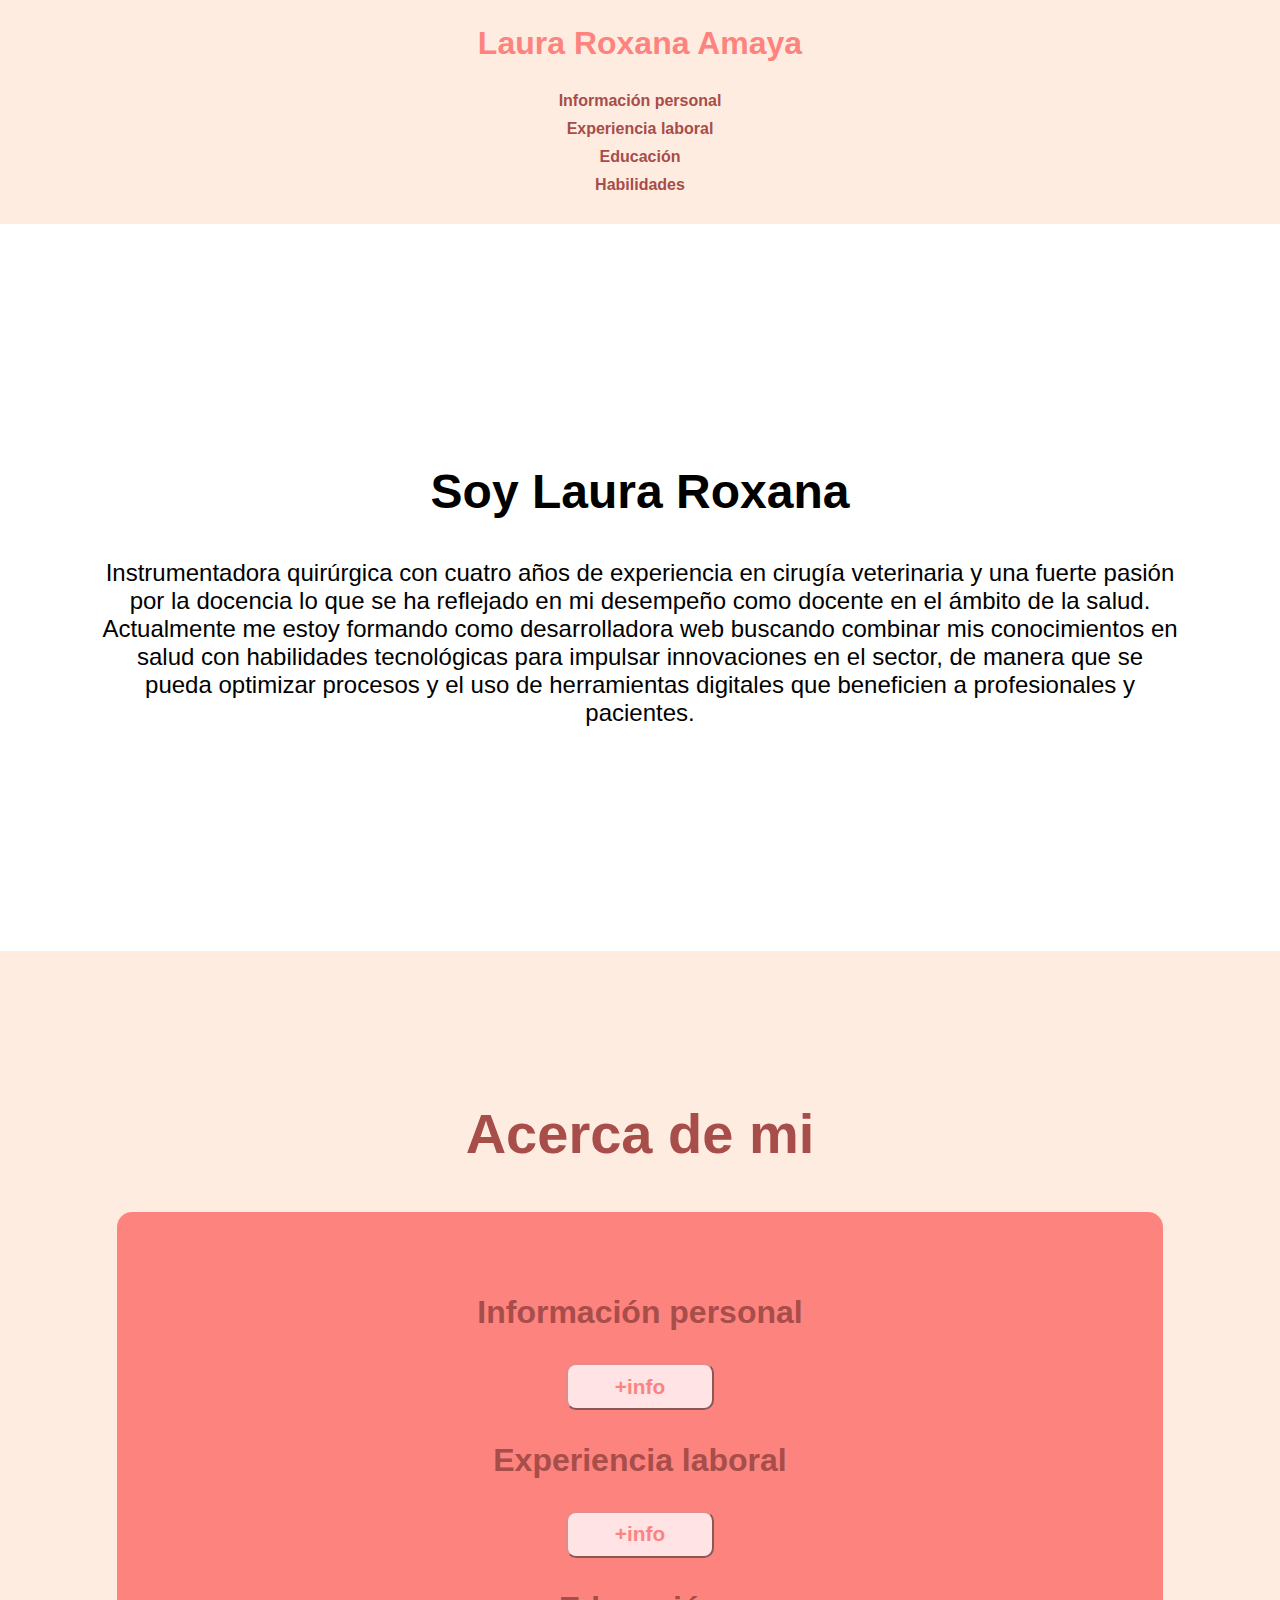
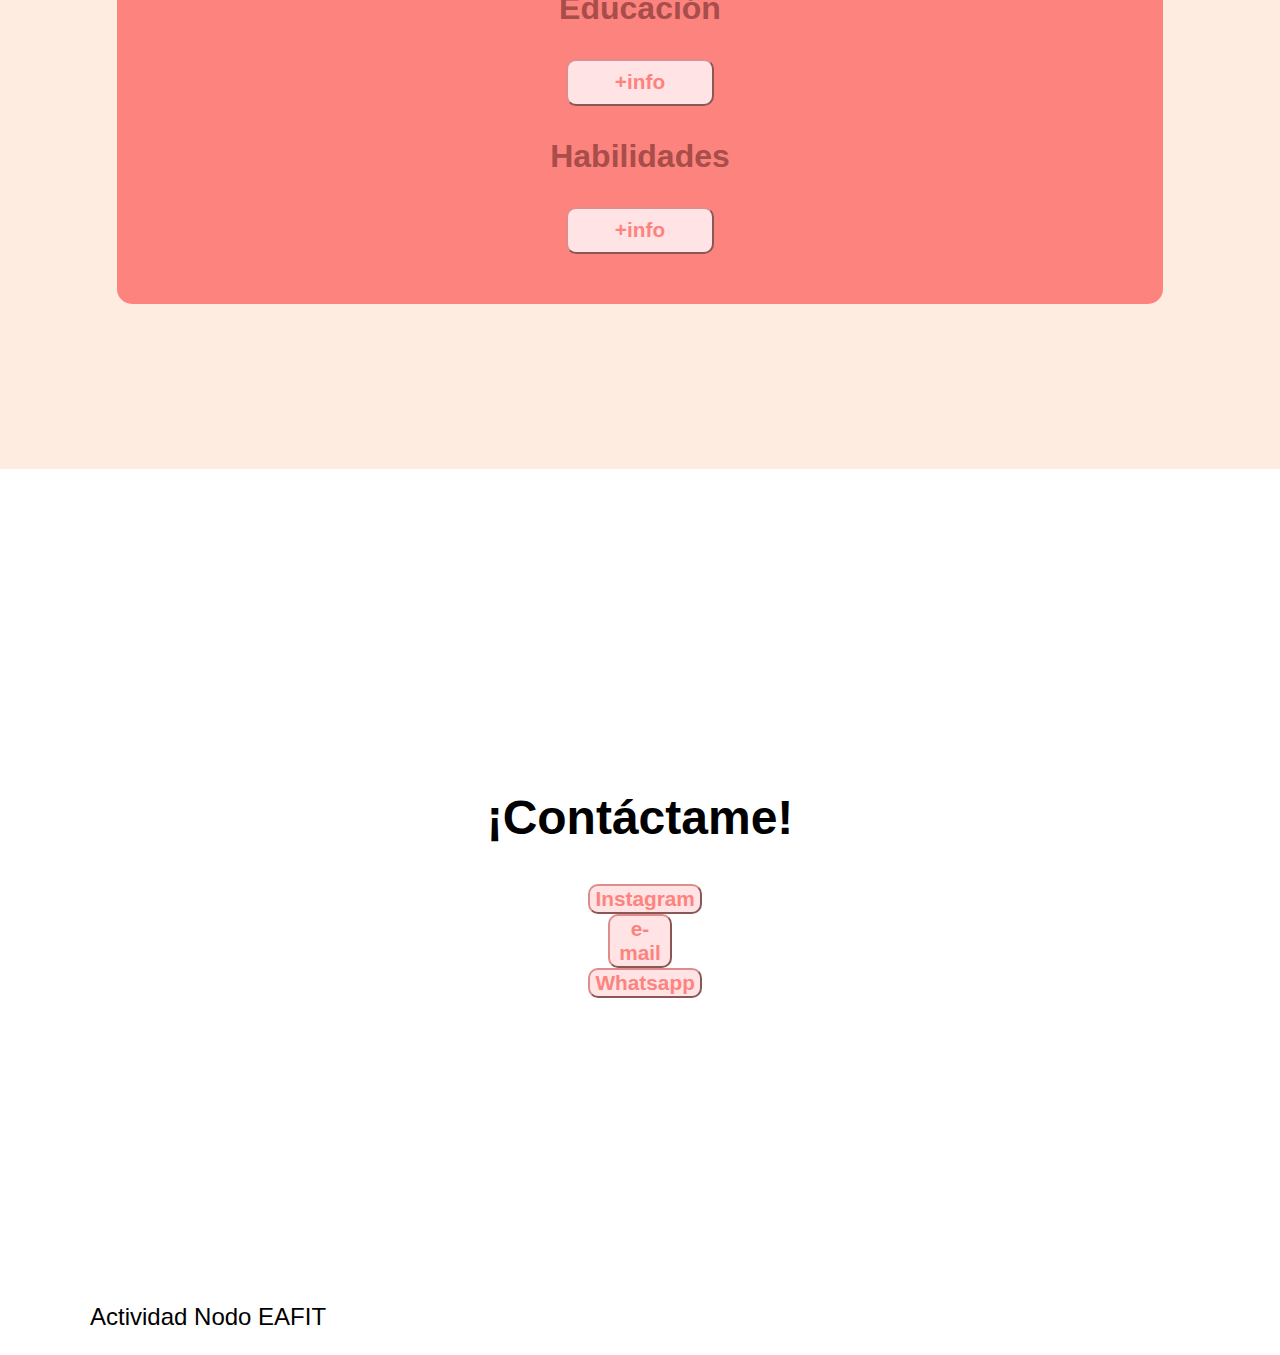
<file: workshop/index.html>
<!DOCTYPE html>
<html lang="en">
<head>
    <meta charset="UTF-8">
    <meta name="viewport" content="width=device-width, initial-scale=1.0">
    <title>Tarjeta de presentación</title>
    <link rel="stylesheet" href="index.css"/>
</head>
<body>
    <header>
        <div class="container">
            <p class="logo">Laura Roxana Amaya</p>
            <nav>
                <a href="#information">Información personal</a>
                <a href="#laboral-experience">Experiencia laboral</a>
                <a href="#education">Educación</a>
                <a href="#habilities">Habilidades</a>
            </nav>
        </div>
    </header>
    <section id="who-im">
        <div class="container">      
            <div class="my-photo"></div>
            <h2>Soy Laura Roxana</h2>
            <p>Instrumentadora quirúrgica con cuatro años de experiencia en cirugía veterinaria y una fuerte pasión por la docencia lo que se ha reflejado en mi desempeño como docente en el ámbito de la salud. Actualmente me estoy formando como desarrolladora web buscando combinar mis conocimientos en salud con habilidades tecnológicas para impulsar innovaciones en el sector, de manera que se pueda optimizar procesos y el uso de herramientas digitales que beneficien a profesionales y pacientes. </p>
        </div>
    </section>

    <section id="about-me">
        <div class="container">
            <h2>Acerca de mi</h2>
            <div id="letter">
                <div id="information">
                            <h3>Información personal</h3>
                            <p>
                                Laura Roxana Amaya Molina
                                <br>Correo electrónico: lroxana.amaya@gmail.co
                                <br>Teléfono: 314728754
                                <br>LinkedIn
                            </p>    
                            <button>+info</button>
                </div>
                    <div id="laboral-experience">
                        <h3>Experiencia laboral</h3>
                        <p>
                            <br>Docente Universidad de Antioquia (2020-2024)
                            <br>Instrumentadora quirúrgica Centro de veterinaria y zootecnia CES (2020-Actualidad)
                            <br>Docente Universidad CES (2022-Actualidad)
                        </p>
                        <button>+info</button>
                    </div>
                    <div id="education">
                        <h3>Educación</h3>
                        <p>
                            <br>Instrumentadora quirúrgica Universidad de Antioquia (2020)
                            <br>Diplomado TICS en la práctica docente Universidad CES (2023)
                            <br>Diplomado en docencia universitaria Universidad CES (2023)
                            <br>Instructora en simulación en salud Universidad de Antioquia (2023)
                            <br>Desarrollo Frontend Nodo EAFIT (Cursando)
                        </p>   
                                <button>+info</button>
                        
                    </div>
                    <div id="habilities">
                        <h3>Habilidades</h3>
                        <p>
                            <br>Manejo avanzado de herramienta quirúrgicas y tecnología en cirugía
                            <br>Conocimiento de programación HTML, CSS y JavaScript
                            <br>Comunicación efectiva en equipos interdisciplinarios
                            <br>Capacidad para enseñar y transmitir conocimientos de manera clara y didáctica
                            <br>Adaptabilidad en entornos dinámicos
                            <br>Idiomas: Español(Nativo) Inglés(B1.2)
                        </p>
                        <button>+info</button<br>
                    </div>
            </div>    
        </div>
        </div>
    </section>

    <section id="follow-me">
        <h2>¡Contáctame!</h2>
        <form action="https://www.instagram.com/roxamaya30?igsh=MTAwazNkM3JiaXhnZQ%3D%3D&utm_source=qr " target="_blank">
            <button>Instagram</button>   
        </form> 
        <form action="mailto:lroxana.amaya@gmail.com" target="_blank">    
            <button>e-mail</button>
        </form> 
        <form action="https://wa.me/573147287543" target="_blank">
        <button>Whatsapp</button>
        </form>
    </section>

   <footer>
    <div class="container">
        <p>Actividad Nodo EAFIT</p>
    </div>
   </footer>
    
</body>
</html>
</file>
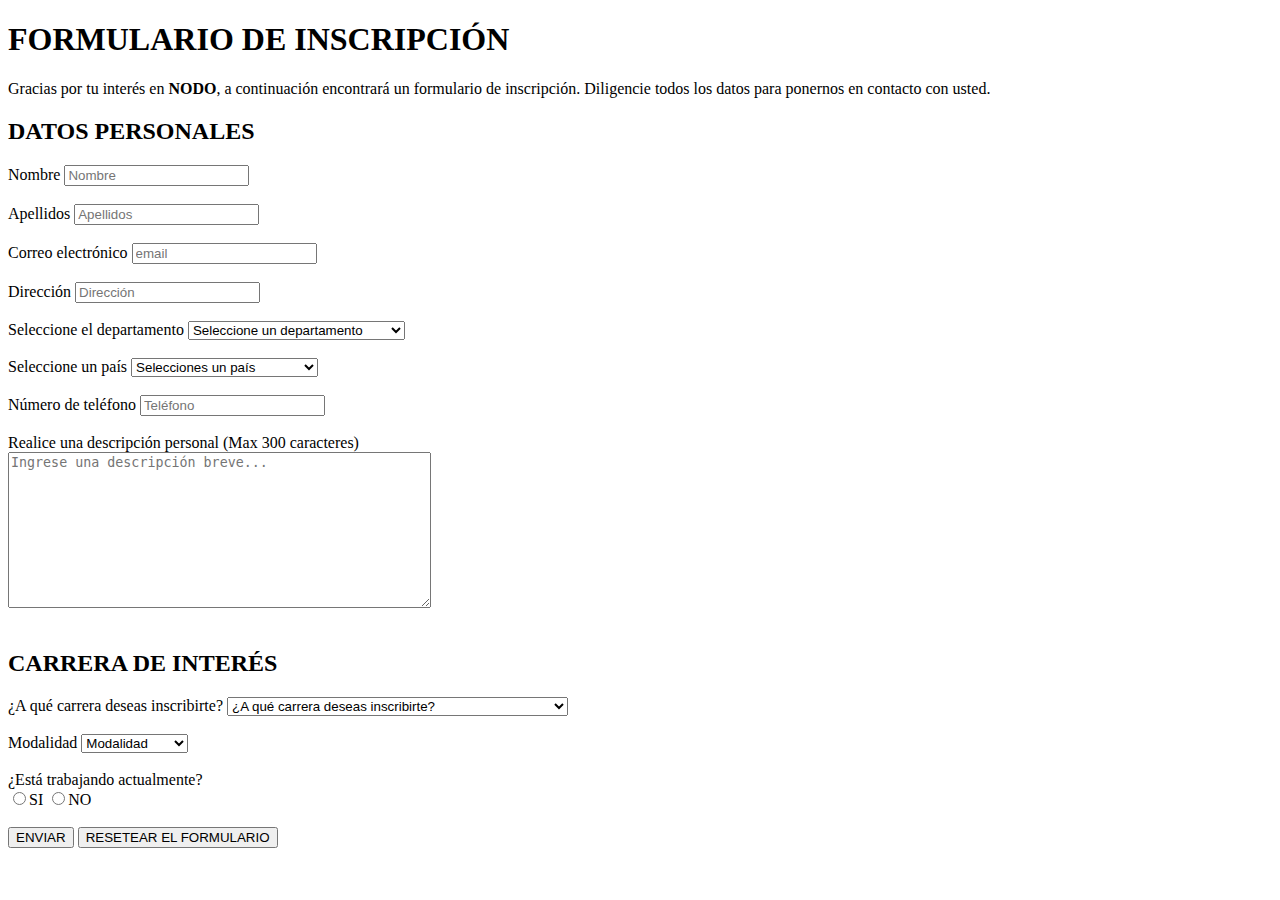
<file: formulario.html>
<!DOCTYPE html> 
<html lang="es">
<head>
<meta charset="utf-8">
<link rel="preconnect" href="https://fonts.googleapis.com">
<link rel="preconnect" href="https://fonts.gstatic.com" crossorigin>
<link href="https://fonts.googleapis.com/css2?family=Barlow+Condensed:ital,wght@0,100;0,200;0,300;0,400;0,500;0,600;0,700;0,800;0,900;1,100;1,200;1,300;1,400;1,500;1,600;1,700;1,800;1,900&display=swap" rel="stylesheet">
<title>Formulario de inscripción</title>
</head>
<body>
<form action="/submit" method="post">
    <h1><strong>FORMULARIO DE INSCRIPCIÓN</strong></h1>
    <p>Gracias por tu interés en <strong>NODO</strong>, a continuación encontrará un formulario de inscripción. Diligencie todos los datos para ponernos en contacto con usted.</p>
<h2>DATOS PERSONALES</h2>
<label for="nombre">Nombre</label>
<input type="text" id="nombre" name="nombre" placeholder="Nombre" required>
<br>
<br>
<label for="apellidos">Apellidos</label>
<input type="text" id="apellidos" name="apellidos" placeholder="Apellidos" required>
<br>
<br>
<label for="e-mail">Correo electrónico</label>
<input type="email" id="e-mail" name="e-mail" placeholder="email" required>
<br>
<br>
<label for="direccion">Dirección</label>
<input type="text" id="direccion" name="direccion" placeholder="Dirección">
<br>
<br>
<label for="departamento">Seleccione el departamento</label>
<select name="departamento" id="departamento" required>
    <option value="">Seleccione un departamento</option>
    <option value="amazonas">AMAZONAS</option>
    <option value="antioquia">ANTIOQUIA</option>
    <option value="arauca">ARAUCA</option>
    <option value="atlantico">ATLANTICO</option>
    <option value="boliVar">BOLÍVAR</option>
    <option value="boyaca">BOYACÁ</option>
    <option value="caldas">CALDAS</option>
    <option value="caqueta">CAQUETÁ</option>
    <option value="casanare">CASANARE</option>
    <option value="cauca">CAUCA</option>
    <option value="cesar">CESAR</option>
    <option value="choco">CHOCÓ</option>
    <option value="cordoba">CÓRDOBA</option>
    <option value="cundinamarca">CUNDINAMARCA</option>
    <option value="distrito-capital">DISTRITO CAPITAL</option>
    <option value="guainia">GUAINÍA</option>
    <option value="guaviare">GUAVIARE</option>
    <option value="huila">HUILA</option>
    <option value="la guajira">LA GUAJIRA</option>
    <option value="magdalena">MAGDALENA</option>
    <option value="meta">META</option>
    <option value="nariño">NARIÑO</option>
    <option value="norte-de-santander">NORTE DE SANTANDER</option>
    <option value="putumayo">PUTUMAYO</option>
    <option value="quindio">QUINDÍO</option>
    <option value="risaralda">RISARALDA</option>
    <option value="san-andres-y-providencia">SAN ANDRÉS Y PROVIDENCIA</option>
    <option value="santander">SANTANDER</option>
    <option value="sucre">SUCRE</option>
    <option value="tolima">TOLIMA</option>
    <option value="valle">VALLE</option>
    <option value="vaupes">VAUPÉS</option>
    <option value="vichada">VICHADA</option>
    </select>
<br>  
<br>  
    <label for="pais">Seleccione un país</label> 
    <select name="pais" id="pais" required>
    <option value="">Selecciones un país</option>
    <option value="argentina">ARGENTINA</option>
    <option value="Bolivia">BOLIVIA</option>
    <option value="brasil">BRASIL</option>
    <option value="chile">CHILE</option>
    <option value="colombia">COLOMBIA</option>
    <option value="costa rica">COSTA RICA</option>
    <option value="cuba">CUBA</option>
    <option value="ecuador">ECUADOR</option>
    <option value="el salvador">EL SALVADOR</option>
    <option value="guayana-francesa">GUAYANA FRANCESA</option>
    <option value="granada">GRANADA</option>
    <option value="guatemala">GUATEMALA</option>
    <option value="guayana">GUAYANA</option>
    <option value="haiti">HAITÍ</option>
    <option value="honduras">HONDURAS</option>
    <option value="jamaica">JAMAICA</option>
    <option value="mexico">MÉXICO</option>
    <option value="nicaragua">NICARAGUA</option>
    <option value="paraguay">PARAGUAY</option>
    <option value="panama">PANAMÁ</option>
    <option value="peru">PERÚ</option>
    <option value="puerto-rico">PUERTO RICO</option>
    <option value="republica-dominicana">REPÚBLICA DOMINICANA</option>
    <option value="surinam">SURINAM</option>
    <option value="uruguay">URUGUAY</option>
    <option value="venezuela">VENEZUELA</option>
    </select>
<br>
<br>
<label for="telefono">Número de teléfono</label>
<input type="text" id="telefono" name="telefono" pattern="\d{10}" maxlength="10" required title="Debe ingresar exactamente 10 números" placeholder="Teléfono">
<br>
<br>
<label for="descripcion">Realice una descripción personal (Max 300 caracteres)</label>
<br>
<textarea cols="50" rows="10" id="descripcion" name="descripcion" placeholder="Ingrese una descripción breve..." maxlength="300" required></textarea>
<br>
<br>
<h2><strong>CARRERA DE INTERÉS</strong></h2>
<label for="carrera">¿A qué carrera deseas inscribirte?</label>
<select name="carrera" id="carrera" required>
    <option value="">¿A qué carrera deseas inscribirte?</option>
    <option value="jobs-to-be-done">JOBS TO BE DONE</option>
    <option value="cloud-native">CLOUD NATIVE</option>
    <option value="frontend">FRONTEND</option>
    <option value="backend">BACKEND</option>
    <option value="fundamentals">FUNDAMENTALS</option>
    <option value="python">PHYTON</option>
    <option value="marketing-digital">MARKETING DIGITAL</option>
    <option value="mas-carreras">PUEDEN OBTENER MÁS EN LA PÁGINA DE NODO</option>
        </select>
    <br>
    <br>
<label for="modalidad">Modalidad</label>
<select name="modalidad" id="modalidad" required>
    <option value="">Modalidad</option>
    <option value="presencial">PRESENCIAL</option>
    <option value="virtual">VIRTUAL</option>
</select>
<br>
<br>
<label for="esta-trabajando-si" required>¿Está trabajando actualmente?</label>
<br>
<input type="radio" id="esta-trabajando-si" name="esta-trabajando" value="si">SI
<label for="esta-trabajando-no"></label>
<input type="radio" id="esta-trabajando-no" name="esta-trabajando" value="no">NO


<br>
<br>
<button type="submit">ENVIAR</button>
<button type="reset">RESETEAR EL FORMULARIO</button>


</form>

</body>
</html>
</file>
<file: workshop/index.css>
*{
    box-sizing: border-box; /*Hace que los elementos no crezcan más allá del tamaño que le indico*/
}

html{
    scroll-behavior: smooth;
}

body{
    font-family:'Gill Sans', 'Gill Sans MT', Calibri, 'Trebuchet MS', sans-serif ;
    margin: 0;
}

h1{ font-size: 4em;}
h2{ font-size: 3em;}
h3{ font-size: 2em;}
p{ font-size: 1.5em}
li{ font-size: 1.5em;}

button{
    font-size: 1.3em;
    font-weight: bold; /*negrita*/
    padding: 1% 5%;
    border-radius: 10px;
    border-color: #de8d8a;
    box-shadow: 2px 2px 10px color #de8d8a;
    color: #fd837f;
    background-color: #ffe3e5 ;
}

button:hover{ /*cambia el color del botón al pasar por encima*/
    background-color: #f0acafa4 ;
}

.container{
    max-width: 1100px;
    margin: auto;
}

header{
    background-color: #ffece0;
}

header .logo{
    margin: 0;
    padding: 25px 30px;
    font-weight: bold;
    color: #fd837f;
    font-size: 2em;
    text-align: center;
}

header .container{
    display: flex;
    flex-direction: column;
    align-items: center;
}

header nav{
    display: flex;
    flex-direction: column;
    text-align: center;
    padding-bottom: 25px;
}

header a{
    padding: 5px 12px;
    text-decoration: none; /*quita el subrayado de los links*/
    font-size: 1em;
    font-weight: bold;
    color: #a74d4a;
}

header a:hover{
    color: #de8d8a;
}

#who-im{

}

#who-im .container{
    text-align: center;
    padding: 200px 12px;
}

#about-me {
    background-color: #ffece0 ;
    color: #a74d4a ;
    text-align: center;
}

#about-me .container{
    padding: 150px 12px;
}

#about-me h2{
    margin-top: 0;
    font-size: 3.5em;
}

#about-me p{
    display: none;
}

#letter{
    background-position: center center;
    background-size: cover;
    background-color: #fd837f;
    padding: 50px;
    margin: 15px;
    border-radius: 15px;
}

#follow-me{
    display: flex;
    align-items: center;
    justify-content: center;
    text-align: center;
    background-color: rgba(0,0,0,0,5);
    flex-direction: column;
    height: 90vh;
}
</file>
